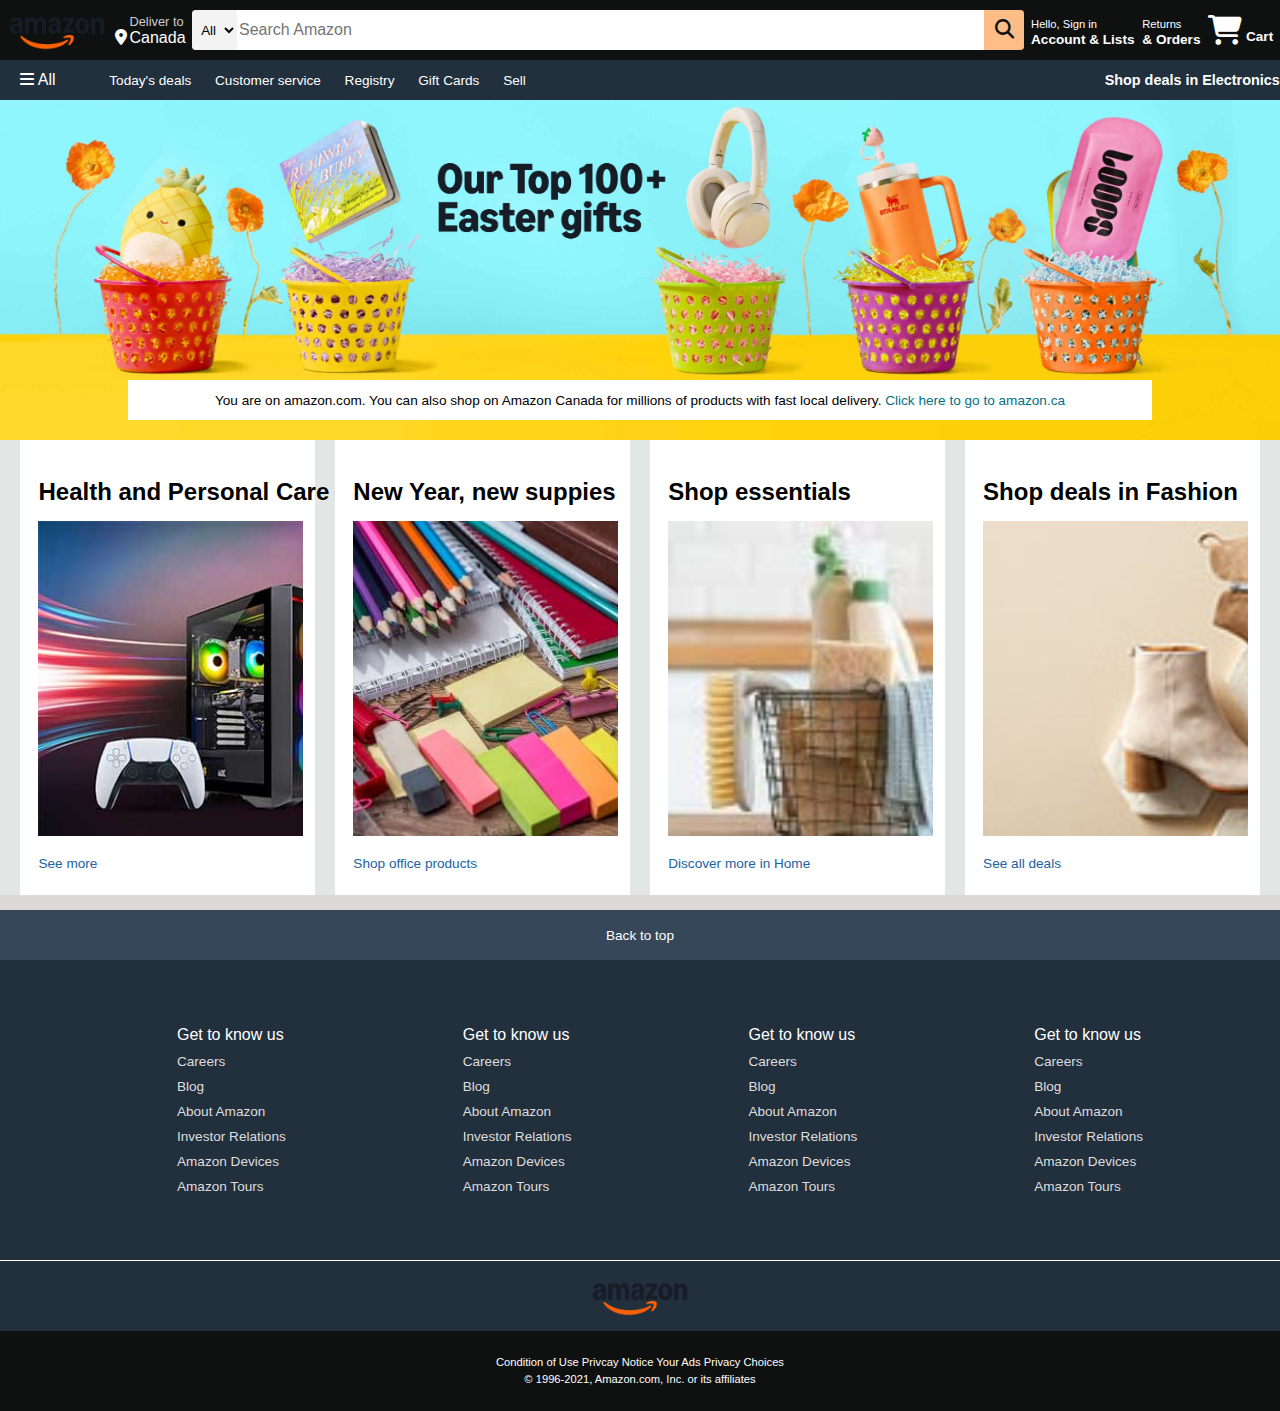
<file: index.html>
<!DOCTYPE html>
<html lang="en">
<head>
    <meta charset="UTF-8">
    <meta name="viewport" content="width=device-width, initial-scale=1.0">
    <title>Amazon</title>
    <link rel="stylesheet" href="https://cdnjs.cloudflare.com/ajax/libs/font-awesome/6.7.2/css/all.min.css" integrity="sha512-Evv84Mr4kqVGRNSgIGL/F/aIDqQb7xQ2vcrdIwxfjThSH8CSR7PBEakCr51Ck+w+/U6swU2Im1vVX0SVk9ABhg==" crossorigin="anonymous" referrerpolicy="no-referrer" />
    <link rel="stylesheet" href="style.css">
</head>
<body>
    <header>
        <div class="navbar">
            <div class="nav-logo border">
                <div class="logo">
                </div>
            </div>
            <div class="nav-address border">
                <p class="add-first">Deliver to</p>
                <div class="add-icon">
                    <i class="fa-solid fa-location-dot"></i>
                    <p class="add-second">Canada</p>
                </div>
            </div>
            <div class="nav-search">
                <select class="search-select">
                    <option>All</option>
                </select>
                <input placeholder="Search Amazon" class="search-input">
                <div class="search-icon">
                    <i class="fa-solid fa-magnifying-glass"></i>
                </div>
            </div>
            <div class="nav-signin border">
                <p><span>Hello, Sign in</span></p>
                <p class="nav-second">Account & Lists</p>
            </div>
            <div class="nav-return border">
                <p><span>Returns</span></p>
                <p class="nav-second">& Orders</p>
            </div>
            <div class="nav-cart border">
                <i class="fa-solid fa-cart-shopping"></i>
                Cart
            </div>
        </div>

        <div class="panel">
            <div class="panel-all">
                <i class="fa-solid fa-bars"></i>
                All
            </div>
            <div class="panel-options">
                <p>Today's deals</p>
                <p>Customer service</p>
                <p>Registry</p>
                <p>Gift Cards</p>
                <p>Sell</p>
             </div>
             <div class="panel-deals">
                Shop deals in Electronics
             </div>
        </div>
    </header>
    <div class="hero-section">
        <div class="hero-message">
            <p>You are on amazon.com. You can also shop on Amazon Canada for millions of products with fast local delivery. <a>Click here to go to amazon.ca</a></p>
        </div>
    </div>
    <div class="shop-section">
        <div class="box1 box">
            <div class="box-content">
                <h2>Health and Personal Care</h2>
                <div class="box-img" style="background-image: url('box1_img.jpg');"></div>
                <p>See more</p>
            </div>
        </div>
        <div class="box2 box">
            <div class="box-content">
                <h2>New Year, new suppies</h2>
                <div class="box-img" style="background-image: url('box2_img.jpg');"></div>
                <p>Shop office products</p>
            </div>
        </div>
        <div class="box3 box">
            <div class="box-content">
                <h2>Shop essentials</h2>
                <div class="box-img" style="background-image: url('box3_img.jpg');"></div>
                <p>Discover more in Home</p>
            </div>
        </div>
        <div class="box4 box">
            <div class="box-content">
                <h2>Shop deals in Fashion</h2>
                <div class="box-img" style="background-image: url('box4_img.jpg');"></div>
                <p>See all deals</p>
            </div>
        </div>
    </div>
    <footer>
        <div class="foot-panel1">Back to top</div>
        <div class="foot-panel2">
            <ul>
                <p>Get to know us</p>
                <a>Careers</a> 
                <a>Blog</a>
                <a>About Amazon</a>
                <a>Investor Relations</a>
                <a>Amazon Devices</a>
                <a>Amazon Tours</a>
            </ul>
            <ul>
                <p>Get to know us</p>
                <a>Careers</a> 
                <a>Blog</a>
                <a>About Amazon</a>
                <a>Investor Relations</a>
                <a>Amazon Devices</a>
                <a>Amazon Tours</a>
            </ul>
            <ul>
                <p>Get to know us</p>
                <a>Careers</a> 
                <a>Blog</a>
                <a>About Amazon</a>
                <a>Investor Relations</a>
                <a>Amazon Devices</a>
                <a>Amazon Tours</a>
            </ul>
            <ul>
                <p>Get to know us</p>
                <a>Careers</a> 
                <a>Blog</a>
                <a>About Amazon</a>
                <a>Investor Relations</a>
                <a>Amazon Devices</a>
                <a>Amazon Tours</a>
            </ul>
        </div>
        <div class="foot-panel3">
            <div class="foot-logo"></div>
        </div>
        <div class="foot-panel4">
            <div class="pages">
                <a>Condition of Use</a>
                <a>Privcay Notice</a>
                <a>Your Ads Privacy Choices</a>
            </div>
            <div class="copyright">
                © 1996-2021, Amazon.com, Inc. or its affiliates
            </div>
        </div>
    </footer>

</body>
</html>
</file>
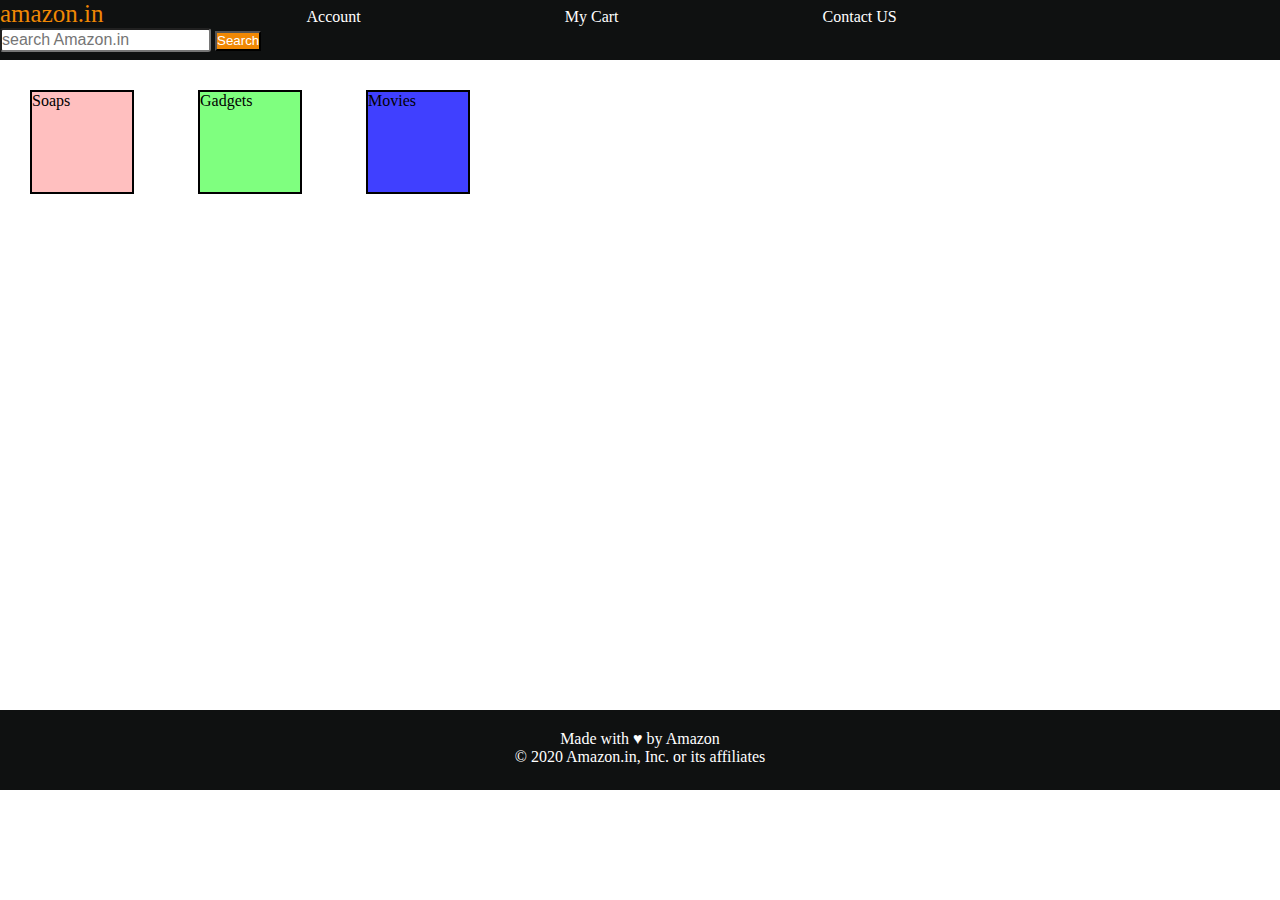
<file: index2.html>
<!DOCTYPE html>
<html lang="en">
<head>
    <meta charset="UTF-8">
    <meta name="viewport" content="width=device-width, initial-scale=1.0">
    <title>CSS level 2</title>
    <link rel="stylesheet" href="style2.css">
   
</head>
<body>
    <header>
        <div id="navBar">
            <a id="logo">amazon.in</a>
            <a href="#" id="account">Account</a>
            <a href="#" id="cart">My Cart</a>
            <a href="#" id="account">Contact US</a>
            <input type="text" id="searchbar" placeholder="search Amazon.in">
            <button id="searchButton">Search</button>
         </div>
    </header>
        <div id="content">
            <div class="contentBox" style="background-color: rgba(255, 0, 0, .25);">Soaps</div>
            <div class="contentBox" style="background-color: rgba(0, 255, 0, .50);">Gadgets</div>
            <div class="contentBox" style="background-color: rgba(0, 0, 255, .75);">Movies</div>
        </div>

    <footer>
        Made with &hearts; by Amazon<br>
        &#169; 2020 Amazon.in, Inc. or its affiliates
    </footer>
</body>
</html>
</file>
<file: style.css>
*{
    margin: 0;
    font-family: Arial, Helvetica, sans-serif;
    border: border-box;

}
body{
    background-color: #ddd9d9;
}
.navbar{
    height: 60px;
    background-color: #0f1111;
    color: white;
    display: flex;
    align-items: center;
    justify-content: space-evenly;
}
.nav-logo{
    height: 50px;
    width: 100px;
}
.logo{
    
    background-image: url("Amazon-Logo.png");
    background-size: cover;
    height: 50px;
    width: 100%;
}
.border{
    border: 1.5px solid transparent;
}
.border:hover{
    border: 1.5px solid white;
}
/* BOX2 */
.add-icon{
    display: flex;
}
.add-first{
    color: #CCCCCC;
    font-size: 0.8rem;
    margin-left: 15px;
}
.add-second{
    margin-left: 3px;
}
/* Box-3 */
.nav-search{
    display: flex;
    background-color: palevioletred;
    justify-content: space-evenly;
    width: 65%;
    height: 40px;
    border-radius: 4px;
}
.nav-search:hover{
    border: 3px solid orange;

}
.search-select{
    background-color: #f3f3f3;
    width: 50px;
    text-align: center;
    border-top-left-radius: 4px;
    border-bottom-left-radius: 4px;
    border: none;
}
.search-input{
    width: 100%;
    font-size: 1rem;
    border: none;
}
.search-icon{
    width: 45px;
    display: flex;
    justify-content: center;
    align-items: center;
    font-size: 1.2rem;
    background-color: #febd86;
    border-top-right-radius: 4px;
    border-bottom-right-radius:4px;
    color: #0f1111;
}
/* Box-4 */
span{
    font-size: 0.7rem;

}
.nav-second{
    font-size: 0.85rem;
    font-weight: 700;
}

/* Box-6 */
.nav-cart i{
    font-size: 30px;
}
.nav-cart{
    font-size: 0.85rem;
    font-weight: 700;
}
/* Panel*/
.panel{
    padding-left: 11px;
    display: flex;
    align-items: center;
    height: 40px;
    background-color: #222f3d;
    color: white;
    justify-content: space-evenly;
}
.panel-all{
    padding: 9px;
    width: 60px;
}
.panel-options p{
    display: inline;
    margin-left: 20px;
    font-weight: 600px;
}
.panel-options{
    width: 80%;
    font-size: 0.85rem;
}
.panel-deals{
    font-size: 0.9rem;
    font-weight: 700;
}
/* Hero-section */
.hero-section{
    height: 340px;
    background-image: url("heropage.jpg");
    background-size: cover;
    display: flex;
    justify-content: center;
    align-items: flex-end;
}
.hero-message{
    display: flex;
    justify-content: center;
    align-items: center;
    height: 40px;
    width: 80%;
    background-color: white;
    font-size: 0.85rem;
    margin-bottom: 20px;
}
.hero-message a{
    color: #007185;
}

.shop-section{
    display: flex;
    justify-content: space-evenly;
    background-color: #e2e7e6;
}
.box{
    /* border:  2px solid black; */
    height: 420px;
    width: 23%;
    background-color: white;
    padding: 20px 0px 15px;
}
.box-img{
    height: 75%;
    width: 90%;
    background-size: cover;
    margin-top: 15px;
    margin-bottom: 15px;
}
.box-content{
    height: 100%;
    width: 100%;
    display: flex;
    flex-direction: column;
    margin:18px;
}
.box-content p{
    font-size: 0.85rem;
    margin-top: 5px;
    color: #2162a1;
}

/* Footer */
/* Footer panel 1 */
footer{
    margin-top: 15px;
}

.foot-panel1{
    color: white;
    background-color:#37475a ;
    height: 50px;
    display: flex;
    justify-content: center;
    align-items: center;
    font-size: 0.85rem;
}
/* foot panel 2 */
.foot-panel2{
    display: flex;
    justify-content: space-evenly;
    background-color: #222f3d;
    color: white;
    height: 300px;
    align-items: center;
}
.ul{
    margin-top: 20px;
}
ul a{
    display: block;
    font-size: 0.85rem;
    margin-top: 10px;
    color: #dddddd;
}
.foot-panel3{
    background-color:#222f3d ;
    color: white;
    border-top: 0.5px solid white;
    height: 70px;
    display: flex;
    justify-content: center;
    align-items: center;
}
.foot-logo{
    background-image: url("Amazon-Logo.png");
    background-size: cover;
    height: 50px;
    width: 100px;
}
.foot-panel4{
    background-color: #0f1111;
    color: white;
    height: 80px;
    font-size: .7rem;
    text-align: center;
}
.pages{
    padding-top: 25px;
}
.copyright{
    padding-top:5px;
}
</file>
<file: style2.css>
*{
    padding: 0;
    margin: 0;
    color: white;
}
#content{
    height: 650px;
}
.contentBox{
    color: black;
    height: 100px;
    width: 100px;
    border: 2px solid black;
    display: inline-block;
    margin: 30px;
}
#navBar{
    margin-top:0;
    padding-top:0;
    height: 60px;
    background-color: #0f1111; 
    border:10px;
}
#logo{
    color: #f08804;
    font-size: 25px;
}
a{
    margin-right: 200px;
    text-decoration: none;
}
#searchbar{
    height: 20px;
    border-radius: 3px;
    font-size: 16px;
}
#searchButton{
    background-color: #f08804;
    height: 20px;

}
footer{
    background-color: #0f1111;
    height: 60px;
    color: white;
    text-align: center;
    padding-top: 20px;
}
</file>
